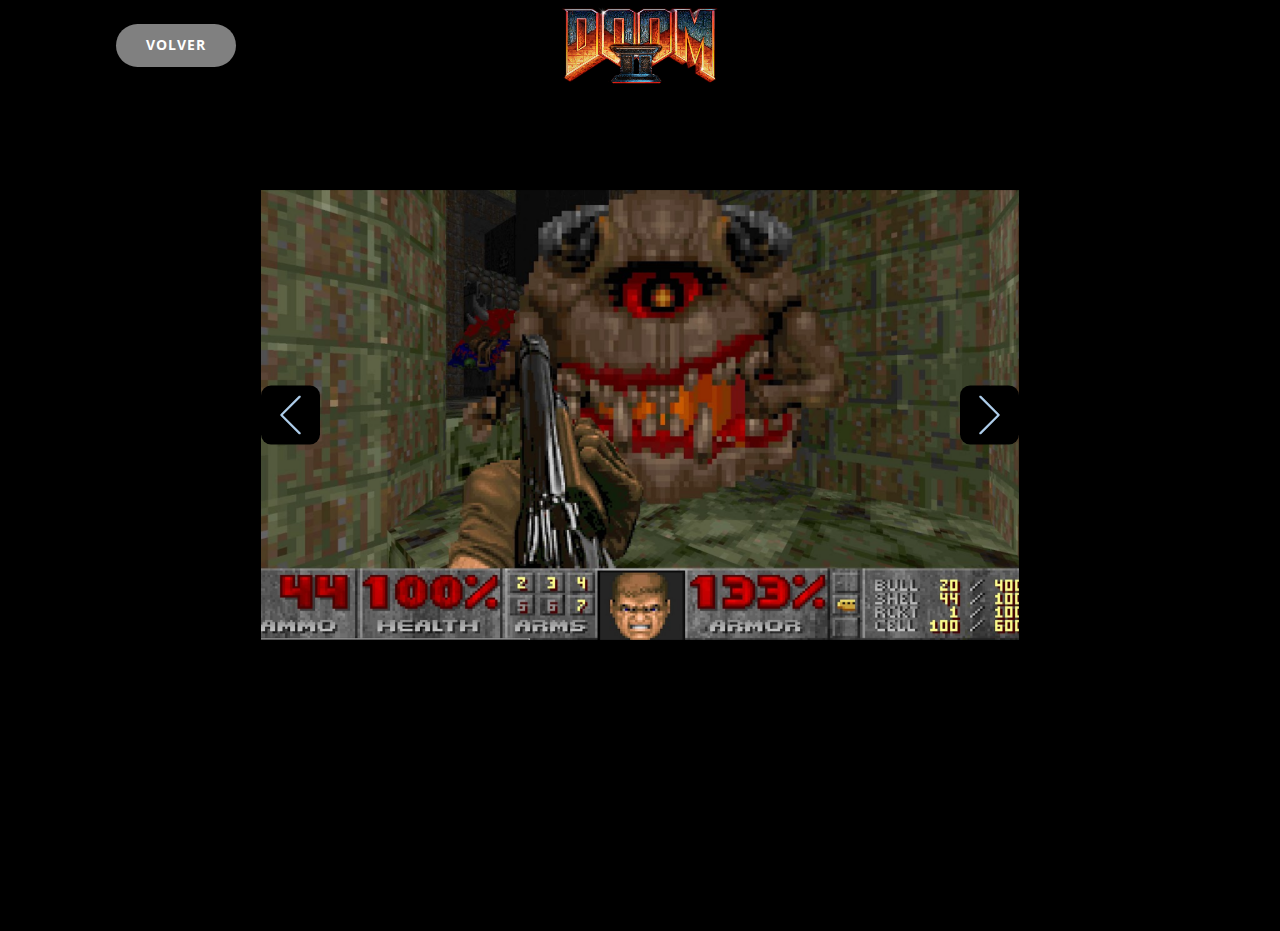
<file: index.html>
<!DOCTYPE html>
<html style="font-size: 16px;">
  <head>
    <meta name="viewport" content="width=device-width, initial-scale=1.0">
    <meta charset="utf-8">
    <meta name="keywords" content="">
    <meta name="description" content="">
    <meta name="page_type" content="np-template-header-footer-from-plugin">
    <title>Doom 2</title>
    <link rel="stylesheet" href="nicepage.css" media="screen">
<link rel="stylesheet" href="Doom-2.css" media="screen">
    <script class="u-script" type="text/javascript" src="jquery.js" defer=""></script>
    <script class="u-script" type="text/javascript" src="nicepage.js" defer=""></script>
    <meta name="generator" content="Nicepage 3.11.0, nicepage.com">
    <link id="u-theme-google-font" rel="stylesheet" href="https://fonts.googleapis.com/css?family=Roboto:100,100i,300,300i,400,400i,500,500i,700,700i,900,900i|Open+Sans:300,300i,400,400i,600,600i,700,700i,800,800i">
    
    
    <script type="application/ld+json">{
		"@context": "http://schema.org",
		"@type": "Organization",
		"name": "Doom 2",
		"url": "index.html",
		"logo": "images/9qsyn3X.png"
}</script>
    <meta property="og:title" content="Doom 2">
    <meta property="og:type" content="website">
    <meta name="theme-color" content="#478ac9">
    <link rel="canonical" href="index.html">
    <meta property="og:url" content="index.html">
  </head>
  <body data-home-page="Doom-2.html" data-home-page-title="Doom 2" class="u-body"><header class="u-black u-clearfix u-header u-header" id="sec-4c6a"><div class="u-clearfix u-sheet u-sheet-1">
        <a href="https://nicepage.com" class="u-image u-logo u-image-1" data-image-width="563" data-image-height="270">
          <img src="images/9qsyn3X.png" class="u-logo-image u-logo-image-1" data-image-width="162.6925">
        </a>
        <a href="https://ultraviolence123.github.io/Doom/" class="u-btn u-btn-round u-button-style u-grey-50 u-hover-custom-color-1 u-radius-50 u-btn-1">volver</a>
      </div></header>
    <section class="u-align-center u-black u-clearfix u-section-1" id="sec-02bd">
      <div class="u-clearfix u-sheet u-sheet-1">
        <div id="carousel-bd35" data-interval="5000" data-u-ride="carousel" class="u-carousel u-expanded-width-sm u-expanded-width-xs u-slider u-slider-1">
          <ol class="u-absolute-hcenter u-carousel-indicators u-hidden u-carousel-indicators-1">
            <li data-u-target="#carousel-bd35" class="u-active u-grey-30" data-u-slide-to="0"></li>
            <li data-u-target="#carousel-bd35" class="u-grey-30" data-u-slide-to="1"></li>
            <li data-u-target="#carousel-bd35" class="u-grey-30" data-u-slide-to="2"></li>
            <li data-u-target="#carousel-bd35" class="u-grey-30" data-u-slide-to="3"></li>
            <li data-u-target="#carousel-bd35" class="u-grey-30" data-u-slide-to="4"></li>
            <li data-u-target="#carousel-bd35" class="u-grey-30" data-u-slide-to="5"></li>
          </ol>
          <div class="u-carousel-inner" role="listbox">
            <div class="u-active u-align-center-md u-align-center-sm u-align-center-xs u-carousel-item u-container-style u-image u-slide u-image-1" data-image-width="1280" data-image-height="720">
              <div class="u-container-layout u-valign-middle u-container-layout-1"></div>
            </div>
            <div class="u-carousel-item u-container-style u-expanded-width u-image u-slide u-image-2" data-image-width="640" data-image-height="400">
              <div class="u-container-layout u-valign-middle u-container-layout-2"></div>
            </div>
            <div class="test-slide u-carousel-item u-container-style u-image u-slide u-image-3" data-image-width="696" data-image-height="391">
              <div class="u-container-layout u-container-layout-3"></div>
            </div>
            <div class="test-slide u-carousel-item u-container-style u-image u-slide u-image-4" data-image-width="300" data-image-height="168">
              <div class="u-container-layout u-container-layout-4"></div>
            </div>
            <div class="test-slide u-carousel-item u-container-style u-image u-slide u-image-5" data-image-width="900" data-image-height="506">
              <div class="u-container-layout u-container-layout-5"></div>
            </div>
            <div class="test-slide u-carousel-item u-container-style u-slide u-video u-video-contain">
              <div style="" class="u-background-video u-expanded">
                <div class="embed-responsive embed-responsive-1">
                  <iframe style="position: absolute;top: 0;left: 0;width: 100%;height: 100%;" class="embed-responsive-item" src="https://www.youtube.com/embed/_fMmSkl3aco?playlist=_fMmSkl3aco&amp;loop=1&amp;mute=1&amp;showinfo=0&amp;controls=0&amp;start=0&amp;autoplay=1" frameborder="0" allowfullscreen=""></iframe>
                </div>
              </div>
              <div class="u-container-layout u-container-layout-6"></div>
            </div>
          </div>
          <a class="u-absolute-vcenter u-black u-carousel-control u-carousel-control-prev u-icon-rounded u-spacing-10 u-carousel-control-1" href="#carousel-bd35" role="button" data-u-slide="prev">
            <span aria-hidden="true">
              <svg viewBox="0 0 477.175 477.175"><path d="M145.188,238.575l215.5-215.5c5.3-5.3,5.3-13.8,0-19.1s-13.8-5.3-19.1,0l-225.1,225.1c-5.3,5.3-5.3,13.8,0,19.1l225.1,225
                    c2.6,2.6,6.1,4,9.5,4s6.9-1.3,9.5-4c5.3-5.3,5.3-13.8,0-19.1L145.188,238.575z"></path></svg>
            </span>
            <span class="sr-only">+Previous</span>
          </a>
          <a class="u-absolute-vcenter u-black u-carousel-control u-carousel-control-next u-icon-rounded u-spacing-10 u-carousel-control-2" href="#carousel-bd35" role="button" data-u-slide="next">
            <span aria-hidden="true">
              <svg viewBox="0 0 477.175 477.175"><path d="M360.731,229.075l-225.1-225.1c-5.3-5.3-13.8-5.3-19.1,0s-5.3,13.8,0,19.1l215.5,215.5l-215.5,215.5
                    c-5.3,5.3-5.3,13.8,0,19.1c2.6,2.6,6.1,4,9.5,4c3.4,0,6.9-1.3,9.5-4l225.1-225.1C365.931,242.875,365.931,234.275,360.731,229.075z"></path></svg>
            </span>
            <span class="sr-only">+Next</span>
          </a>
        </div>
      </div>
    </section>
    
    
    
  </body>
</html>
</file>
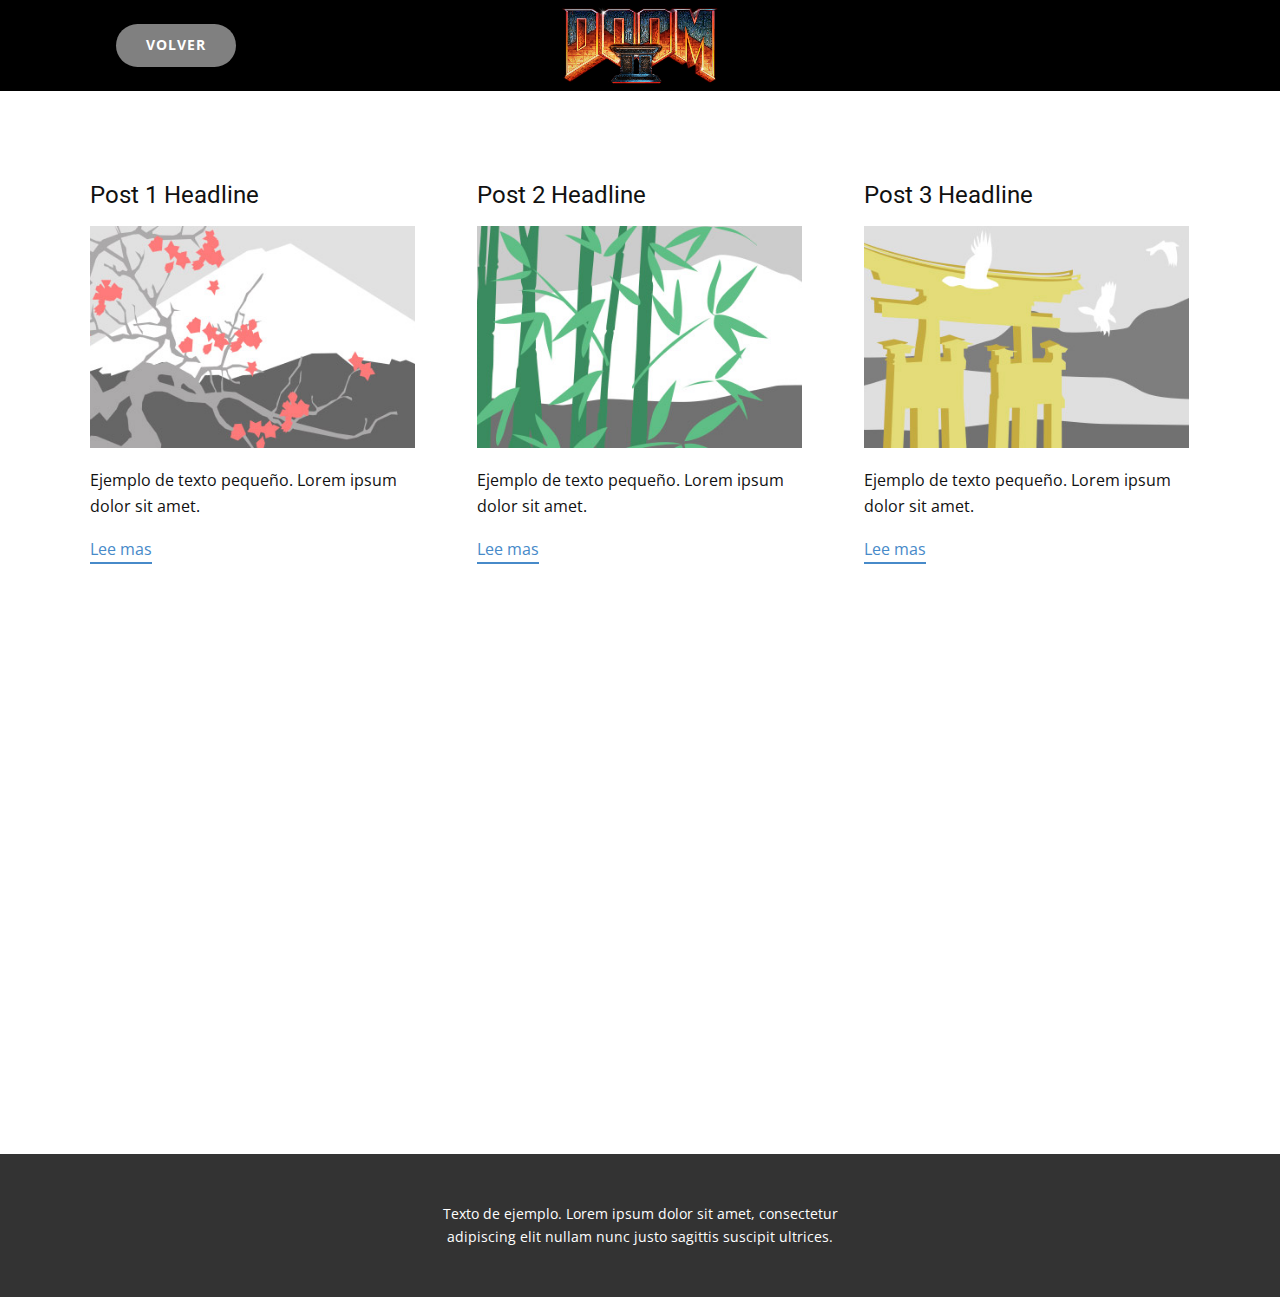
<file: Blog-Template.html>
<!DOCTYPE html>
<html style="font-size: 16px;">
  <head>
    <meta name="viewport" content="width=device-width, initial-scale=1.0">
    <meta charset="utf-8">
    <meta name="keywords" content="">
    <meta name="description" content="">
    <meta name="page_type" content="np-template-header-footer-from-plugin">
    <title>Blog Template</title>
    <link rel="stylesheet" href="nicepage.css" media="screen">
<link rel="stylesheet" href="Blog-Template.css" media="screen">
    <script class="u-script" type="text/javascript" src="jquery.js" defer=""></script>
    <script class="u-script" type="text/javascript" src="nicepage.js" defer=""></script>
    <meta name="generator" content="Nicepage 3.11.0, nicepage.com">
    <link id="u-theme-google-font" rel="stylesheet" href="https://fonts.googleapis.com/css?family=Roboto:100,100i,300,300i,400,400i,500,500i,700,700i,900,900i|Open+Sans:300,300i,400,400i,600,600i,700,700i,800,800i">
    
    
    
    <script type="application/ld+json">{
		"@context": "http://schema.org",
		"@type": "Organization",
		"name": "Doom 2",
		"url": "index.html",
		"logo": "images/9qsyn3X.png"
}</script>
    <meta property="og:title" content="Blog Template">
    <meta property="og:type" content="website">
    <meta name="theme-color" content="#478ac9">
    <link rel="canonical" href="index.html">
    <meta property="og:url" content="index.html">
  </head>
  <body class="u-body"><header class="u-black u-clearfix u-header u-header" id="sec-4c6a"><div class="u-clearfix u-sheet u-sheet-1">
        <a href="https://nicepage.com" class="u-image u-logo u-image-1" data-image-width="563" data-image-height="270">
          <img src="images/9qsyn3X.png" class="u-logo-image u-logo-image-1" data-image-width="162.6925">
        </a>
        <a href="https://ultraviolence123.github.io/Doom/" class="u-btn u-btn-round u-button-style u-grey-50 u-hover-custom-color-1 u-radius-50 u-btn-1">volver</a>
      </div></header>
    <section class="u-clearfix u-section-1" id="sec-b5f9">
      <div class="u-clearfix u-sheet u-valign-middle u-sheet-1"><!--blog--><!--blog_options_json--><!--{"type":"Recent","source":"","tags":"","count":""}--><!--/blog_options_json-->
        <div class="u-blog u-expanded-width u-repeater u-repeater-1"><!--blog_post-->
          <div class="u-blog-post u-container-style u-repeater-item u-white u-repeater-item-1">
            <div class="u-container-layout u-similar-container u-valign-top u-container-layout-1"><!--blog_post_header-->
              <h4 class="u-blog-control u-text u-text-1">
                <a class="u-post-header-link" href="blog/enviar.html"><!--blog_post_header_content-->Post 1 Headline<!--/blog_post_header_content--></a>
              </h4><!--/blog_post_header--><!--blog_post_image-->
              <img alt="" class="u-blog-control u-expanded-width u-image u-image-default u-image-1" src="images/2.jpeg"><!--/blog_post_image--><!--blog_post_content-->
              <div class="u-blog-control u-post-content u-text u-text-2"><!--blog_post_content_content-->Ejemplo de texto pequeño. Lorem ipsum dolor sit amet.<!--/blog_post_content_content--></div><!--/blog_post_content--><!--blog_post_readmore-->
              <a href="blog/enviar.html" class="u-blog-control u-border-2 u-border-palette-1-base u-btn u-btn-rectangle u-button-style u-none u-btn-1"><!--blog_post_readmore_content-->Lee mas<!--/blog_post_readmore_content--></a><!--/blog_post_readmore-->
            </div>
          </div><!--/blog_post--><!--blog_post-->
          <div class="u-blog-post u-container-style u-repeater-item u-video-cover u-white">
            <div class="u-container-layout u-similar-container u-valign-top u-container-layout-2"><!--blog_post_header-->
              <h4 class="u-blog-control u-text u-text-3">
                <a class="u-post-header-link" href="blog/enviar-1.html"><!--blog_post_header_content-->Post 2 Headline<!--/blog_post_header_content--></a>
              </h4><!--/blog_post_header--><!--blog_post_image-->
              <img alt="" class="u-blog-control u-expanded-width u-image u-image-default u-image-2" src="images/3.jpeg"><!--/blog_post_image--><!--blog_post_content-->
              <div class="u-blog-control u-post-content u-text u-text-4"><!--blog_post_content_content-->Ejemplo de texto pequeño. Lorem ipsum dolor sit amet.<!--/blog_post_content_content--></div><!--/blog_post_content--><!--blog_post_readmore-->
              <a href="blog/enviar-1.html" class="u-blog-control u-border-2 u-border-palette-1-base u-btn u-btn-rectangle u-button-style u-none u-btn-2"><!--blog_post_readmore_content-->Lee mas<!--/blog_post_readmore_content--></a><!--/blog_post_readmore-->
            </div>
          </div><!--/blog_post--><!--blog_post-->
          <div class="u-blog-post u-container-style u-repeater-item u-video-cover u-white">
            <div class="u-container-layout u-similar-container u-valign-top u-container-layout-3"><!--blog_post_header-->
              <h4 class="u-blog-control u-text u-text-5">
                <a class="u-post-header-link" href="blog/enviar-2.html"><!--blog_post_header_content-->Post 3 Headline<!--/blog_post_header_content--></a>
              </h4><!--/blog_post_header--><!--blog_post_image-->
              <img alt="" class="u-blog-control u-expanded-width u-image u-image-default u-image-3" src="images/4.jpeg"><!--/blog_post_image--><!--blog_post_content-->
              <div class="u-blog-control u-post-content u-text u-text-6"><!--blog_post_content_content-->Ejemplo de texto pequeño. Lorem ipsum dolor sit amet.<!--/blog_post_content_content--></div><!--/blog_post_content--><!--blog_post_readmore-->
              <a href="blog/enviar-2.html" class="u-blog-control u-border-2 u-border-palette-1-base u-btn u-btn-rectangle u-button-style u-none u-btn-3"><!--blog_post_readmore_content-->Lee mas<!--/blog_post_readmore_content--></a><!--/blog_post_readmore-->
            </div>
          </div><!--/blog_post-->
        </div><!--/blog-->
      </div>
    </section>
    <section class="u-clearfix u-section-2" id="sec-34c9">
      <div class="u-clearfix u-sheet u-sheet-1"></div>
    </section>
    
    
    <footer class="u-align-center u-clearfix u-footer u-grey-80 u-footer" id="sec-d0cd"><div class="u-clearfix u-sheet u-sheet-1">
        <p class="u-small-text u-text u-text-variant u-text-1">Texto de ejemplo. Lorem ipsum dolor sit amet, consectetur adipiscing elit nullam nunc justo sagittis suscipit ultrices.</p>
      </div></footer>
  </body>
</html>
</file>
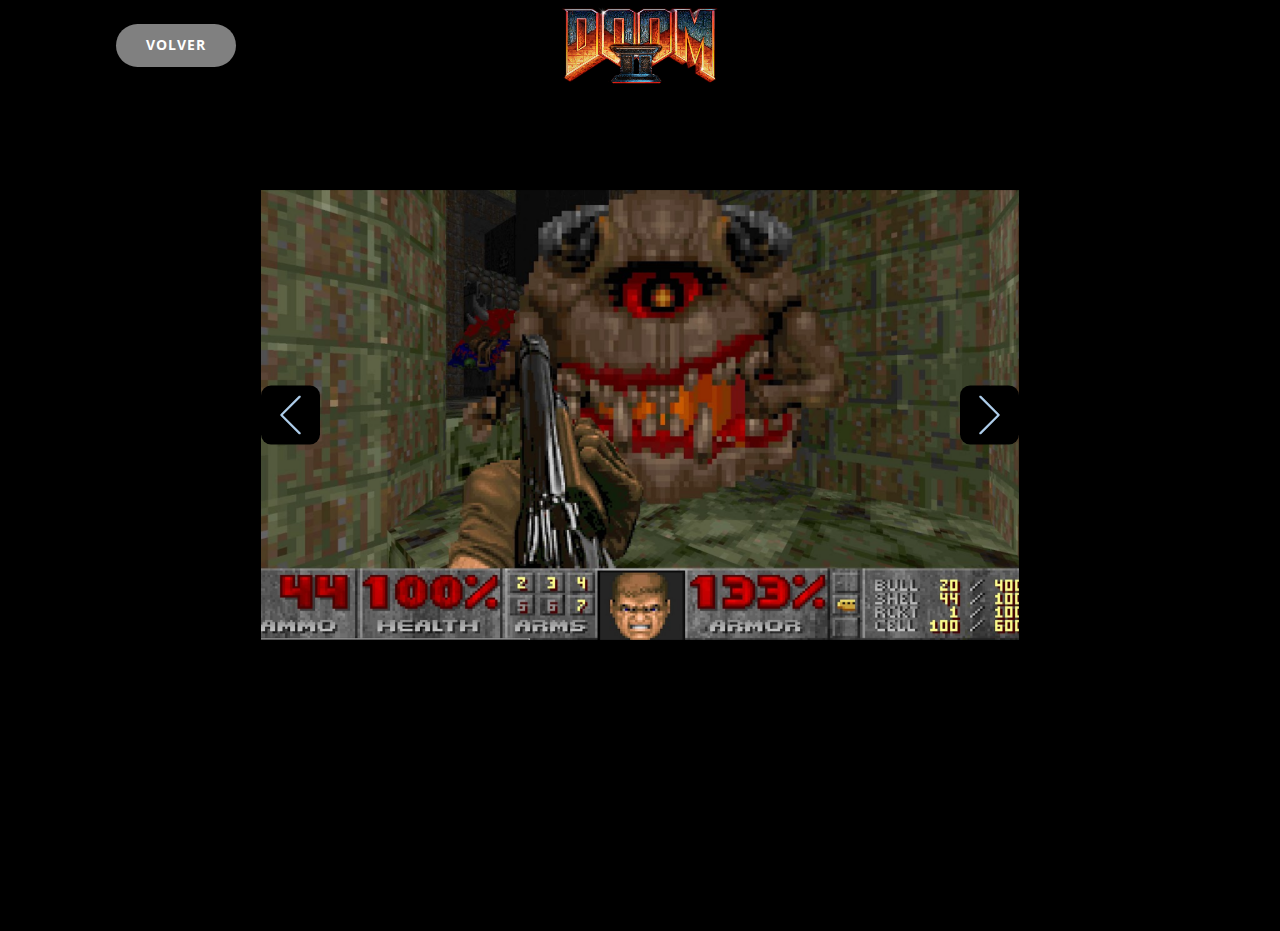
<file: Doom-2.html>
<!DOCTYPE html>
<html style="font-size: 16px;">
  <head>
    <meta name="viewport" content="width=device-width, initial-scale=1.0">
    <meta charset="utf-8">
    <meta name="keywords" content="">
    <meta name="description" content="">
    <meta name="page_type" content="np-template-header-footer-from-plugin">
    <title>Doom 2</title>
    <link rel="stylesheet" href="nicepage.css" media="screen">
<link rel="stylesheet" href="Doom-2.css" media="screen">
    <script class="u-script" type="text/javascript" src="jquery.js" defer=""></script>
    <script class="u-script" type="text/javascript" src="nicepage.js" defer=""></script>
    <meta name="generator" content="Nicepage 3.11.0, nicepage.com">
    <link id="u-theme-google-font" rel="stylesheet" href="https://fonts.googleapis.com/css?family=Roboto:100,100i,300,300i,400,400i,500,500i,700,700i,900,900i|Open+Sans:300,300i,400,400i,600,600i,700,700i,800,800i">
    
    
    <script type="application/ld+json">{
		"@context": "http://schema.org",
		"@type": "Organization",
		"name": "Doom 2",
		"url": "index.html",
		"logo": "images/9qsyn3X.png"
}</script>
    <meta property="og:title" content="Doom 2">
    <meta property="og:type" content="website">
    <meta name="theme-color" content="#478ac9">
    <link rel="canonical" href="index.html">
    <meta property="og:url" content="index.html">
  </head>
  <body class="u-body"><header class="u-black u-clearfix u-header u-header" id="sec-4c6a"><div class="u-clearfix u-sheet u-sheet-1">
        <a href="https://nicepage.com" class="u-image u-logo u-image-1" data-image-width="563" data-image-height="270">
          <img src="images/9qsyn3X.png" class="u-logo-image u-logo-image-1" data-image-width="162.6925">
        </a>
        <a href="https://ultraviolence123.github.io/Doom/" class="u-btn u-btn-round u-button-style u-grey-50 u-hover-custom-color-1 u-radius-50 u-btn-1">volver</a>
      </div></header>
    <section class="u-align-center u-black u-clearfix u-section-1" id="sec-02bd">
      <div class="u-clearfix u-sheet u-sheet-1">
        <div id="carousel-bd35" data-interval="5000" data-u-ride="carousel" class="u-carousel u-expanded-width-sm u-expanded-width-xs u-slider u-slider-1">
          <ol class="u-absolute-hcenter u-carousel-indicators u-hidden u-carousel-indicators-1">
            <li data-u-target="#carousel-bd35" class="u-active u-grey-30" data-u-slide-to="0"></li>
            <li data-u-target="#carousel-bd35" class="u-grey-30" data-u-slide-to="1"></li>
            <li data-u-target="#carousel-bd35" class="u-grey-30" data-u-slide-to="2"></li>
            <li data-u-target="#carousel-bd35" class="u-grey-30" data-u-slide-to="3"></li>
            <li data-u-target="#carousel-bd35" class="u-grey-30" data-u-slide-to="4"></li>
            <li data-u-target="#carousel-bd35" class="u-grey-30" data-u-slide-to="5"></li>
          </ol>
          <div class="u-carousel-inner" role="listbox">
            <div class="u-active u-align-center-md u-align-center-sm u-align-center-xs u-carousel-item u-container-style u-image u-slide u-image-1" data-image-width="1280" data-image-height="720">
              <div class="u-container-layout u-valign-middle u-container-layout-1"></div>
            </div>
            <div class="u-carousel-item u-container-style u-expanded-width u-image u-slide u-image-2" data-image-width="640" data-image-height="400">
              <div class="u-container-layout u-valign-middle u-container-layout-2"></div>
            </div>
            <div class="test-slide u-carousel-item u-container-style u-image u-slide u-image-3" data-image-width="696" data-image-height="391">
              <div class="u-container-layout u-container-layout-3"></div>
            </div>
            <div class="test-slide u-carousel-item u-container-style u-image u-slide u-image-4" data-image-width="300" data-image-height="168">
              <div class="u-container-layout u-container-layout-4"></div>
            </div>
            <div class="test-slide u-carousel-item u-container-style u-image u-slide u-image-5" data-image-width="900" data-image-height="506">
              <div class="u-container-layout u-container-layout-5"></div>
            </div>
            <div class="test-slide u-carousel-item u-container-style u-slide u-video u-video-contain">
              <div style="" class="u-background-video u-expanded">
                <div class="embed-responsive embed-responsive-1">
                  <iframe style="position: absolute;top: 0;left: 0;width: 100%;height: 100%;" class="embed-responsive-item" src="https://www.youtube.com/embed/_fMmSkl3aco?playlist=_fMmSkl3aco&amp;loop=1&amp;mute=1&amp;showinfo=0&amp;controls=0&amp;start=0&amp;autoplay=1" frameborder="0" allowfullscreen=""></iframe>
                </div>
              </div>
              <div class="u-container-layout u-container-layout-6"></div>
            </div>
          </div>
          <a class="u-absolute-vcenter u-black u-carousel-control u-carousel-control-prev u-icon-rounded u-spacing-10 u-carousel-control-1" href="#carousel-bd35" role="button" data-u-slide="prev">
            <span aria-hidden="true">
              <svg viewBox="0 0 477.175 477.175"><path d="M145.188,238.575l215.5-215.5c5.3-5.3,5.3-13.8,0-19.1s-13.8-5.3-19.1,0l-225.1,225.1c-5.3,5.3-5.3,13.8,0,19.1l225.1,225
                    c2.6,2.6,6.1,4,9.5,4s6.9-1.3,9.5-4c5.3-5.3,5.3-13.8,0-19.1L145.188,238.575z"></path></svg>
            </span>
            <span class="sr-only">+Previous</span>
          </a>
          <a class="u-absolute-vcenter u-black u-carousel-control u-carousel-control-next u-icon-rounded u-spacing-10 u-carousel-control-2" href="#carousel-bd35" role="button" data-u-slide="next">
            <span aria-hidden="true">
              <svg viewBox="0 0 477.175 477.175"><path d="M360.731,229.075l-225.1-225.1c-5.3-5.3-13.8-5.3-19.1,0s-5.3,13.8,0,19.1l215.5,215.5l-215.5,215.5
                    c-5.3,5.3-5.3,13.8,0,19.1c2.6,2.6,6.1,4,9.5,4c3.4,0,6.9-1.3,9.5-4l225.1-225.1C365.931,242.875,365.931,234.275,360.731,229.075z"></path></svg>
            </span>
            <span class="sr-only">+Next</span>
          </a>
        </div>
      </div>
    </section>
    
    
    
  </body>
</html>
</file>
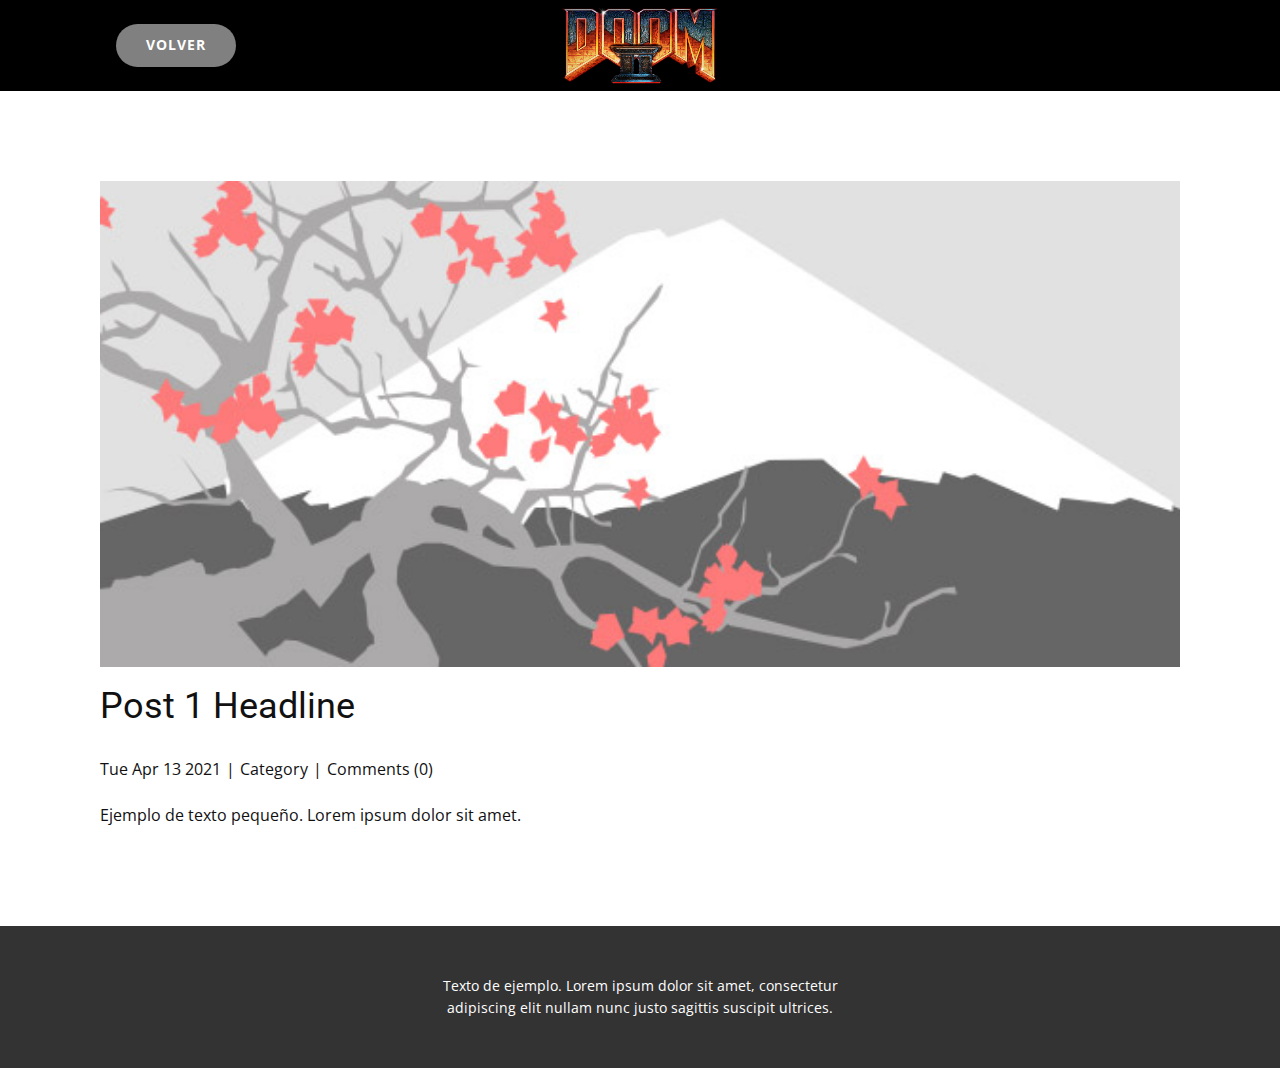
<file: Post-Template.html>
<!DOCTYPE html>
<html style="font-size: 16px;">
  <head>
    <meta name="viewport" content="width=device-width, initial-scale=1.0">
    <meta charset="utf-8">
    <meta name="keywords" content="Post 1 Headline">
    <meta name="description" content="">
    <meta name="page_type" content="np-template-header-footer-from-plugin">
    <title>Post Template</title>
    <link rel="stylesheet" href="nicepage.css" media="screen">
<link rel="stylesheet" href="Post-Template.css" media="screen">
    <script class="u-script" type="text/javascript" src="jquery.js" defer=""></script>
    <script class="u-script" type="text/javascript" src="nicepage.js" defer=""></script>
    <meta name="generator" content="Nicepage 3.11.0, nicepage.com">
    <link id="u-theme-google-font" rel="stylesheet" href="https://fonts.googleapis.com/css?family=Roboto:100,100i,300,300i,400,400i,500,500i,700,700i,900,900i|Open+Sans:300,300i,400,400i,600,600i,700,700i,800,800i">
    
    
    <script type="application/ld+json">{
		"@context": "http://schema.org",
		"@type": "Organization",
		"name": "Doom 2",
		"url": "index.html",
		"logo": "images/9qsyn3X.png"
}</script>
    <meta property="og:title" content="Post Template">
    <meta property="og:type" content="website">
    <meta name="theme-color" content="#478ac9">
    <link rel="canonical" href="index.html">
    <meta property="og:url" content="index.html">
  </head>
  <body class="u-body"><header class="u-black u-clearfix u-header u-header" id="sec-4c6a"><div class="u-clearfix u-sheet u-sheet-1">
        <a href="https://nicepage.com" class="u-image u-logo u-image-1" data-image-width="563" data-image-height="270">
          <img src="images/9qsyn3X.png" class="u-logo-image u-logo-image-1" data-image-width="162.6925">
        </a>
        <a href="https://ultraviolence123.github.io/Doom/" class="u-btn u-btn-round u-button-style u-grey-50 u-hover-custom-color-1 u-radius-50 u-btn-1">volver</a>
      </div></header>
    <section class="u-align-center u-clearfix u-section-1" id="sec-37c7">
      <div class="u-clearfix u-sheet u-valign-middle-md u-valign-middle-sm u-valign-middle-xs u-sheet-1"><!--post_details--><!--post_details_options_json--><!--{"source":""}--><!--/post_details_options_json--><!--blog_post-->
        <div class="u-container-style u-expanded-width u-post-details u-post-details-1">
          <div class="u-container-layout u-valign-middle u-container-layout-1"><!--blog_post_image-->
            <img alt="" class="u-blog-control u-expanded-width u-image u-image-default u-image-1" src="images/2.jpeg"><!--/blog_post_image--><!--blog_post_header-->
            <h2 class="u-blog-control u-text u-text-1">
              <a class="u-post-header-link" href="blog/enviar.html"><!--blog_post_header_content-->Post 1 Headline<!--/blog_post_header_content--></a>
            </h2><!--/blog_post_header--><!--blog_post_metadata-->
            <div class="u-blog-control u-metadata u-metadata-1"><!--blog_post_metadata_date-->
              <span class="u-meta-date u-meta-icon"><!--blog_post_metadata_date_content-->Tue Apr 13 2021<!--/blog_post_metadata_date_content--></span><!--/blog_post_metadata_date--><!--blog_post_metadata_category-->
              <span class="u-meta-category u-meta-icon"><!--blog_post_metadata_category_content-->Category<!--/blog_post_metadata_category_content--></span><!--/blog_post_metadata_category--><!--blog_post_metadata_comments-->
              <span class="u-meta-comments u-meta-icon"><!--blog_post_metadata_comments_content-->Comments (0)<!--/blog_post_metadata_comments_content--></span><!--/blog_post_metadata_comments-->
            </div><!--/blog_post_metadata--><!--blog_post_content-->
            <div class="u-align-justify u-blog-control u-post-content u-text u-text-2"><!--blog_post_content_content-->Ejemplo de texto pequeño. Lorem ipsum dolor sit amet.<!--/blog_post_content_content--></div><!--/blog_post_content-->
          </div>
        </div><!--/blog_post--><!--/post_details-->
      </div>
    </section>
    
    
    <footer class="u-align-center u-clearfix u-footer u-grey-80 u-footer" id="sec-d0cd"><div class="u-clearfix u-sheet u-sheet-1">
        <p class="u-small-text u-text u-text-variant u-text-1">Texto de ejemplo. Lorem ipsum dolor sit amet, consectetur adipiscing elit nullam nunc justo sagittis suscipit ultrices.</p>
      </div></footer>
  </body>
</html>
</file>
